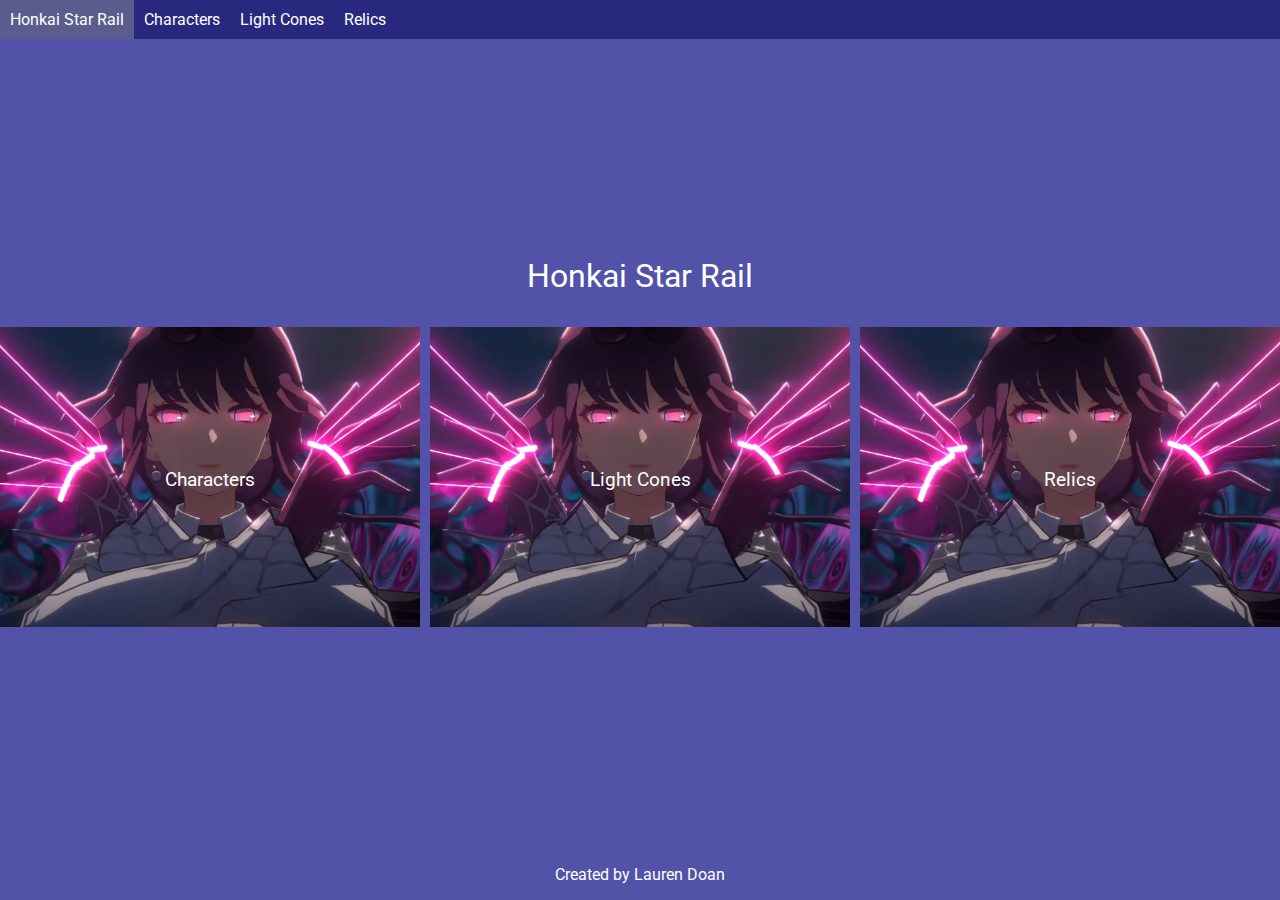
<file: src/index.html>
<!DOCTYPE html>
<html lang="en">
<head>
  <meta charset="UTF-8">
  <meta name="viewport" content="width=device-width, initial-scale=1.0">
  <title>Honkai Star Rail</title>

  <link rel="stylesheet" href="index.css">
  <link rel="stylesheet" href="https://fonts.googleapis.com/css2?family=Roboto&display=swap">
</head>
<body>
  <div id="container">
    <div id="body">
      <nav id="nav-bar">
        <ul id="nav-items">
          <li><a class="active-page" href="index.html">Honkai Star Rail</a></li>
          <li><a href="characters.html">Characters</a></li>
          <li><a href="#">Light Cones</a></li>
          <li><a href="#">Relics</a></li>
        </ul>
      </nav>
    
      <div id="main">
        <p id="title">Honkai Star Rail</p>
      
        <div class="menu">
          <div id="characters">
            <a href="characters.html">
              <img src="img/kafka.png" alt="List of Characters" />
              <div class="overlay">
                <p class="menu-title">Characters</p>
              </div>
            </a>
          </div>
  
          <div id="light-cones">
            <a href="#">
              <img src="img/kafka.png" alt="List of Light Cones" />
              <div class="overlay">
                <p class="menu-title">Light Cones</p>
              </div>
            </a>
          </div>
  
          <div id="relics">
            <a href="#">
              <img src="img/kafka.png" alt="List of Relics" />
              <div class="overlay">
                <p class="menu-title">Relics</p>
              </div>
            </a>
          </div>
        </div>
      </div>
    </div>
  
    <footer>
      <p>Created by Lauren Doan</p>
    </footer>
  </div>
</body>
</html>
</file>
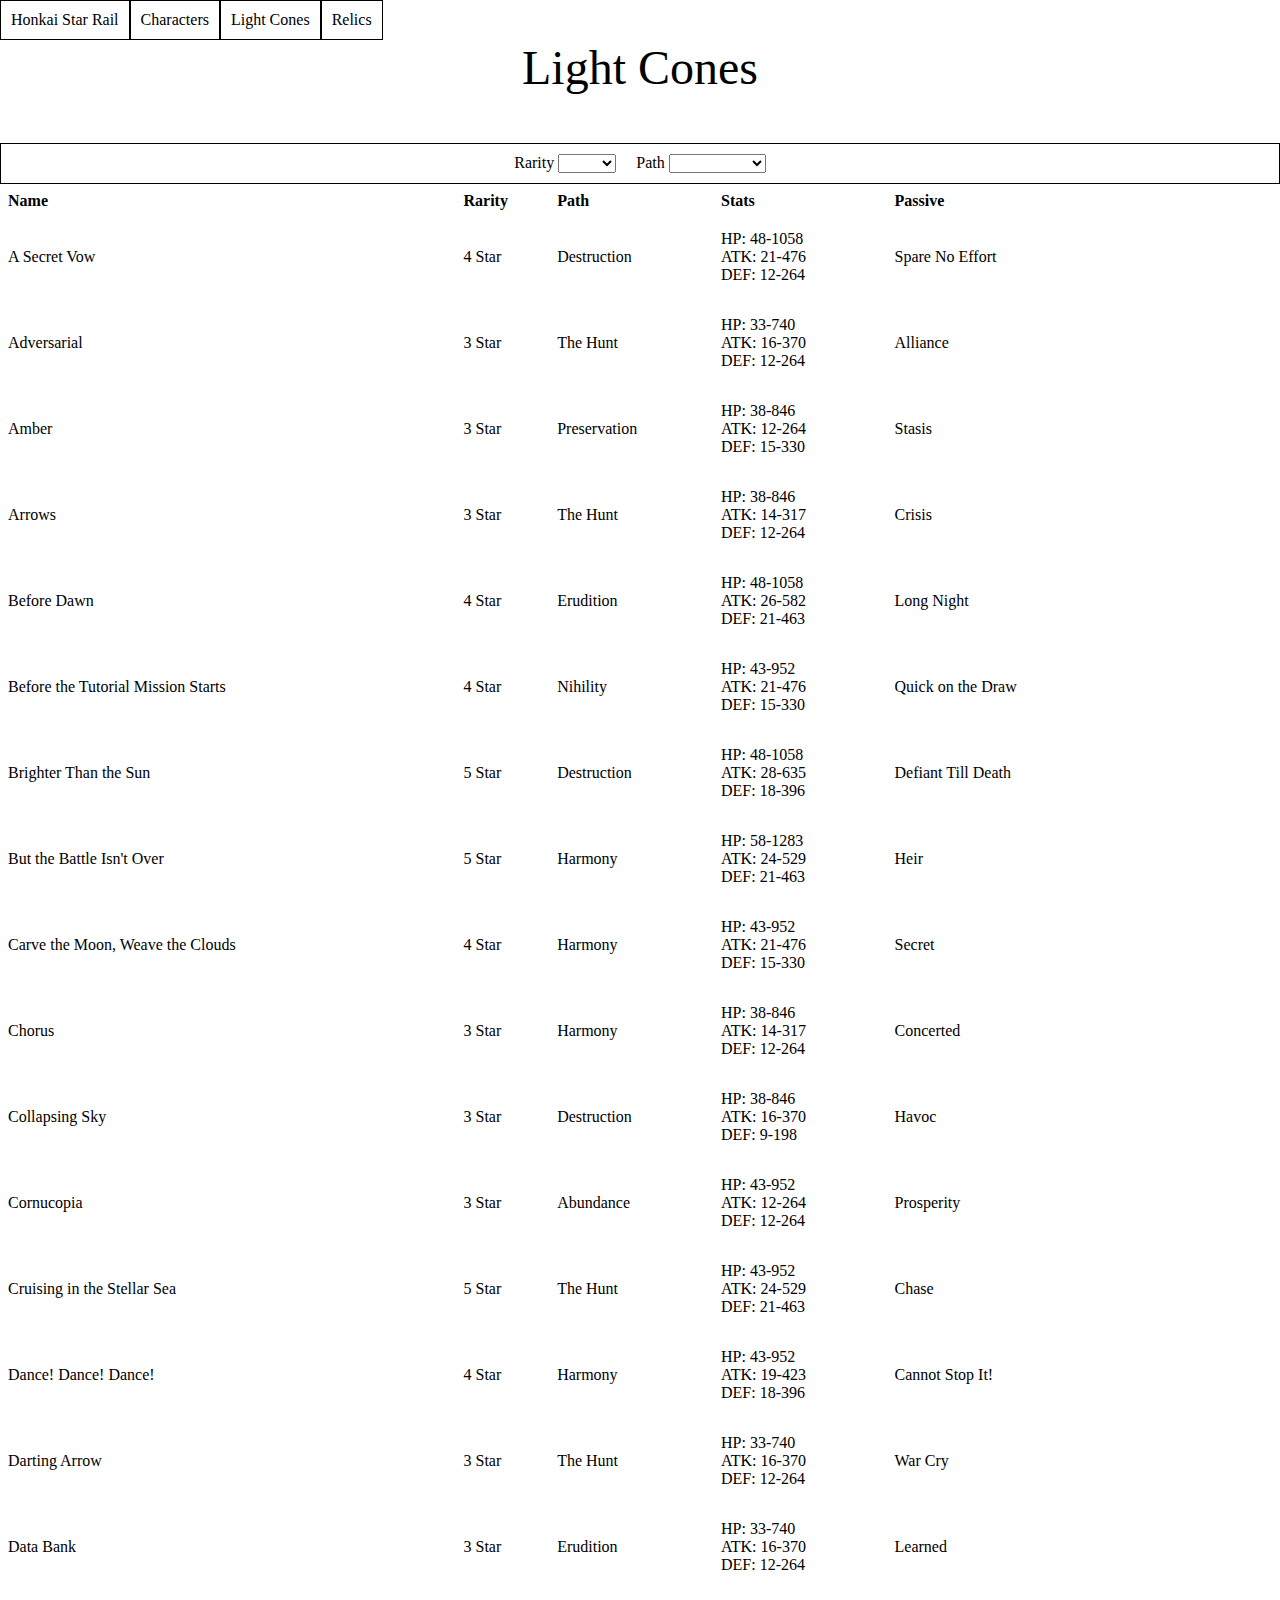
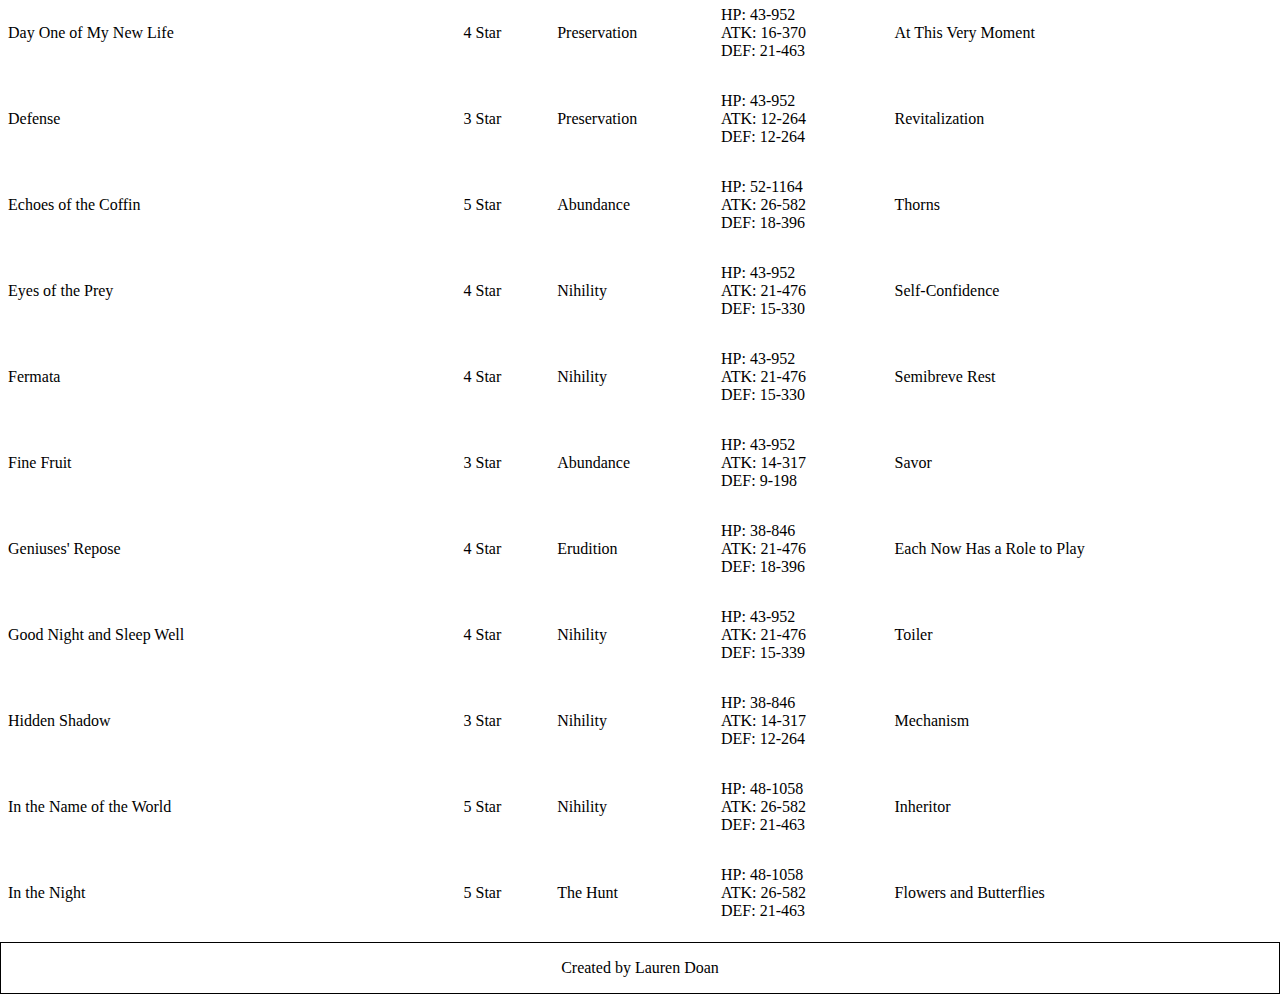
<file: src/light-cones.html>
<!DOCTYPE html>
<html lang="en">
<head>
  <meta charset="UTF-8">
  <meta name="viewport" content="width=device-width, initial-scale=1.0">
  <title>Honkai Star Rail</title>

  <link rel="stylesheet" href="light-cones.css">
</head>
<body>
  <div id="container">
    <div id="body">
      <nav id="nav-bar">
        <ul id="nav-items">
          <li><a href="index.html">Honkai Star Rail</a></li>
          <li><a href="characters.html">Characters</a></li>
          <li><a href="light-cones.html">Light Cones</a></li>
          <li><a href="relics.html">Relics</a></li>
        </ul>
      </nav>
    
      <div id="main">
        <p id="title">Light Cones</p>

        <div class="filters">
          <div class="rarity">
            <span>Rarity</span>
            <select name="rarity" id="rarity">
              <option value="none"></option>
              <option value="rarity-5">5 Star</option>
              <option value="rarity-4">4 Star</option>
              <option value="rarity-3">3 Star</option>
            </select>
          </div>

          <div class="path">
            <span>Path</span>
            <select name="path" id="path">
              <option value="none"></option>
              <option value="abundance">Abundance</option>
              <option value="destruction">Destruction</option>
              <option value="erudition">Erudition</option>
              <option value="harmony">Harmony</option>
              <option value="hunt">The Hunt</option>
              <option value="nihility">Nihility</option>
              <option value="preservation">Preservation</option>
            </select>
          </div>
        </div>
      
        <div class="light-cones">
          <table>
            <tr>
              <thead>
                <th>Name</th>
                <th>Rarity</th>
                <th>Path</th>
                <th>Stats</th>
                <th>Passive</th>
              </thead>
            </tr>

            <tr class="rarity-4 destruction">
              <td>A Secret Vow</td>
              <td>4 Star</td>
              <td>Destruction</td>
              <td>HP: 48-1058<br />ATK: 21-476<br />DEF: 12-264</td>
              <td>Spare No Effort</td>
            </tr>

            <tr class="rarity-3 hunt">
              <td>Adversarial</td>
              <td>3 Star</td>
              <td>The Hunt</td>
              <td>HP: 33-740<br />ATK: 16-370<br />DEF: 12-264</td>
              <td>Alliance</td>
            </tr>

            <tr class="rarity-3 preservation">
              <td>Amber</td>
              <td>3 Star</td>
              <td>Preservation</td>
              <td>HP: 38-846<br />ATK: 12-264<br />DEF: 15-330</td>
              <td>Stasis</td>
            </tr>

            <tr class="rarity-3 hunt">
              <td>Arrows</td>
              <td>3 Star</td>
              <td>The Hunt</td>
              <td>HP: 38-846<br />ATK: 14-317<br />DEF: 12-264</td>
              <td>Crisis</td>
            </tr>

            <tr class="rarity-4 erudition">
              <td>Before Dawn</td>
              <td>4 Star</td>
              <td>Erudition</td>
              <td>HP: 48-1058<br />ATK: 26-582<br />DEF: 21-463</td>
              <td>Long Night</td>
            </tr>

            <tr class="rarity-4 nihility">
              <td>Before the Tutorial Mission Starts</td>
              <td>4 Star</td>
              <td>Nihility</td>
              <td>HP: 43-952<br />ATK: 21-476<br />DEF: 15-330</td>
              <td>Quick on the Draw</td>
            </tr>

            <tr class="rarity-5 destruction">
              <td>Brighter Than the Sun</td>
              <td>5 Star</td>
              <td>Destruction</td>
              <td>HP: 48-1058<br />ATK: 28-635<br />DEF: 18-396</td>
              <td>Defiant Till Death</td>
            </tr>

            <tr class="rarity-5 harmony">
              <td>But the Battle Isn't Over</td>
              <td>5 Star</td>
              <td>Harmony</td>
              <td>HP: 58-1283<br />ATK: 24-529<br />DEF: 21-463</td>
              <td>Heir</td>
            </tr>

            <tr class="rarity-4 harmony">
              <td>Carve the Moon, Weave the Clouds</td>
              <td>4 Star</td>
              <td>Harmony</td>
              <td>HP: 43-952<br />ATK: 21-476<br />DEF: 15-330</td>
              <td>Secret</td>
            </tr>

            <tr class="rarity-3 harmony">
              <td>Chorus</td>
              <td>3 Star</td>
              <td>Harmony</td>
              <td>HP: 38-846<br />ATK: 14-317<br />DEF: 12-264</td>
              <td>Concerted</td>
            </tr>

            <tr class="rarity-3 destruction">
              <td>Collapsing Sky</td>
              <td>3 Star</td>
              <td>Destruction</td>
              <td>HP: 38-846<br />ATK: 16-370<br />DEF: 9-198</td>
              <td>Havoc</td>
            </tr>

            <tr class="rarity-3 abundance">
              <td>Cornucopia</td>
              <td>3 Star</td>
              <td>Abundance</td>
              <td>HP: 43-952<br />ATK: 12-264<br />DEF: 12-264</td>
              <td>Prosperity</td>
            </tr>

            <tr class="rarity-5 hunt">
              <td>Cruising in the Stellar Sea</td>
              <td>5 Star</td>
              <td>The Hunt</td>
              <td>HP: 43-952<br />ATK: 24-529<br />DEF: 21-463</td>
              <td>Chase</td>
            </tr>

            <tr class="rarity-4 harmony">
              <td>Dance! Dance! Dance!</td>
              <td>4 Star</td>
              <td>Harmony</td>
              <td>HP: 43-952<br />ATK: 19-423<br />DEF: 18-396</td>
              <td>Cannot Stop It!</td>
            </tr>

            <tr class="rarity-3 hunt">
              <td>Darting Arrow</td>
              <td>3 Star</td>
              <td>The Hunt</td>
              <td>HP: 33-740<br />ATK: 16-370<br />DEF: 12-264</td>
              <td>War Cry</td>
            </tr>

            <tr class="rarity-3 erudition">
              <td>Data Bank</td>
              <td>3 Star</td>
              <td>Erudition</td>
              <td>HP: 33-740<br />ATK: 16-370<br />DEF: 12-264</td>
              <td>Learned</td>
            </tr>

            <tr class="rarity-4 preservation">
              <td>Day One of My New Life</td>
              <td>4 Star</td>
              <td>Preservation</td>
              <td>HP: 43-952<br />ATK: 16-370<br />DEF: 21-463</td>
              <td>At This Very Moment</td>
            </tr>

            <tr class="rarity-3 preservation">
              <td>Defense</td>
              <td>3 Star</td>
              <td>Preservation</td>
              <td>HP: 43-952<br />ATK: 12-264<br />DEF: 12-264</td>
              <td>Revitalization</td>
            </tr>

            <tr class="rarity-5 abundance">
              <td>Echoes of the Coffin</td>
              <td>5 Star</td>
              <td>Abundance</td>
              <td>HP: 52-1164<br />ATK: 26-582<br />DEF: 18-396</td>
              <td>Thorns</td>
            </tr>

            <tr class="rarity-4 nihility">
              <td>Eyes of the Prey</td>
              <td>4 Star</td>
              <td>Nihility</td>
              <td>HP: 43-952<br />ATK: 21-476<br />DEF: 15-330</td>
              <td>Self-Confidence</td>
            </tr>

            <tr class="rarity-4 nihility">
              <td>Fermata</td>
              <td>4 Star</td>
              <td>Nihility</td>
              <td>HP: 43-952<br />ATK: 21-476<br />DEF: 15-330</td>
              <td>Semibreve Rest</td>
            </tr>

            <tr class="rarity-3 abundance">
              <td>Fine Fruit</td>
              <td>3 Star</td>
              <td>Abundance</td>
              <td>HP: 43-952<br />ATK: 14-317<br />DEF: 9-198</td>
              <td>Savor</td>
            </tr>

            <tr class="rarity-4 erudition">
              <td>Geniuses' Repose</td>
              <td>4 Star</td>
              <td>Erudition</td>
              <td>HP: 38-846<br />ATK: 21-476<br />DEF: 18-396</td>
              <td>Each Now Has a Role to Play</td>
            </tr>

            <tr class="rarity-4 nihility">
              <td>Good Night and Sleep Well</td>
              <td>4 Star</td>
              <td>Nihility</td>
              <td>HP: 43-952<br />ATK: 21-476<br />DEF: 15-339</td>
              <td>Toiler</td>
            </tr>

            <tr class="rarity-3 nihility">
              <td>Hidden Shadow</td>
              <td>3 Star</td>
              <td>Nihility</td>
              <td>HP: 38-846<br />ATK: 14-317<br />DEF: 12-264</td>
              <td>Mechanism</td>
            </tr>

            <tr class="rarity-5 nihility">
              <td>In the Name of the World</td>
              <td>5 Star</td>
              <td>Nihility</td>
              <td>HP: 48-1058<br />ATK: 26-582<br />DEF: 21-463</td>
              <td>Inheritor</td>
            </tr>

            <tr class="rarity-5 hunt">
              <td>In the Night</td>
              <td>5 Star</td>
              <td>The Hunt</td>
              <td>HP: 48-1058<br />ATK: 26-582<br />DEF: 21-463</td>
              <td>Flowers and Butterflies</td>
            </tr>
          </table>
        </div>
      </div>
    </div>
  
    <footer>
      <p>Created by Lauren Doan</p>
    </footer>
  </div>

  <script src="light-cones.js"></script>
</body>
</html>
</file>
<file: src/index.css>
* {
  font-family: 'Roboto', sans-serif;
  color: white;
}

html, body {
  height: 100%;
  margin: 0;
}

body {
  background-color: #5152a8;
}

#container {
  display: flex;
  flex-direction: column;
  height: 100%;
  margin: 0;
}

#body {
  display: flex;
  flex-direction: column;
  flex: 1 0 auto;
}

#nav-bar {
  display: flex;
  position: sticky;
  top: 0;
  width: 100%;
  background-color: #28297e;
}

#nav-items {
  display: flex;
  margin: 0;
  padding: 0;
  list-style-type: none;
}

#nav-items li {
  padding: 0;
}

#nav-items a {
  display: block;
  padding: 10px;
  text-decoration: none;
}

#nav-items a:hover {
  background-color: #5a5c8d;
  transition: background-color 75ms ease-in;
}

.active-page {
  background-color: #5a5c8d;
}

#main {
  display: flex;
  flex-direction: column;
  flex: 1 0 auto;
  justify-content: center;
}

#title {
  margin-top: 0;
  font-size: 2.5vw;
  text-align: center;
}

.menu {
  display: grid;
  grid-auto-flow: column;
  grid-auto-columns: 1fr;
  column-gap: 10px;
  align-items: center;
  margin: 0;
  padding: 0;
}

#characters, #light-cones, #relics {
  position: relative;
  margin: 0;
  padding: 0;
  text-align: center;
  overflow: hidden;
}

.menu p {
  font-size: 1.5vw;
}

.menu img {
  margin: 0;
  padding: 0;
  width: 100%;
}

.overlay {
  position: absolute;
  top: 50%;
  left: 50%;
  transform: translate(-50%, -50%);
  width: 100%;
  opacity: 1;
  margin: 0;
  padding: 100%;
}

.overlay:hover {
  background-color: rgba(0, 0, 0, .5);
}

.menu-title {
  margin: 0;
  height: 100%;
}

footer {
  margin: 0;
  text-align: center;
}
</file>
<file: src/light-cones.css>
* {
  /* border: 1px solid black; */
}

html, body {
  height: 100%;
  margin: 0;
}

#container {
  display: flex;
  flex-direction: column;
  height: 100%;
  margin: 0;
}

#body {
  display: flex;
  flex-direction: column;
  flex: 1 0 auto;
  /* border: 1px solid black; */
}

#nav-bar {
  display: flex;
  position: sticky;
  top: 0;
  width: 100%;
  background-color: white;
}

#nav-items {
  display: flex;
  margin: 0;
  padding: 0;
  list-style-type: none;
}

#nav-items li {
  padding: 0;
}

#nav-items a {
  display: block;
  padding: 10px;
  color: black;
  text-decoration: none;
  border: 1px solid black;
}

#main {
  display: flex;
  flex-direction: column;
  flex: 1 0 auto;
}

#title {
  margin-top: 0;
  font-size: 36pt;
  text-align: center;
}

.filters {
  display: flex;
  justify-content: center;
  text-align: center;
  border: 1px solid black;
}

.filters div {
  margin: 10px;
}

.light-cones table {
  width: 100%;
  padding: 5px;
  /* border: 1px solid black; */
}

.light-cones th {
  text-align: left;
}

.light-cones td {
  padding-top: 15px;
  padding-bottom: 15px;
}

footer {
  margin: 0;
  text-align: center;
  border: 1px solid black;
}
</file>
